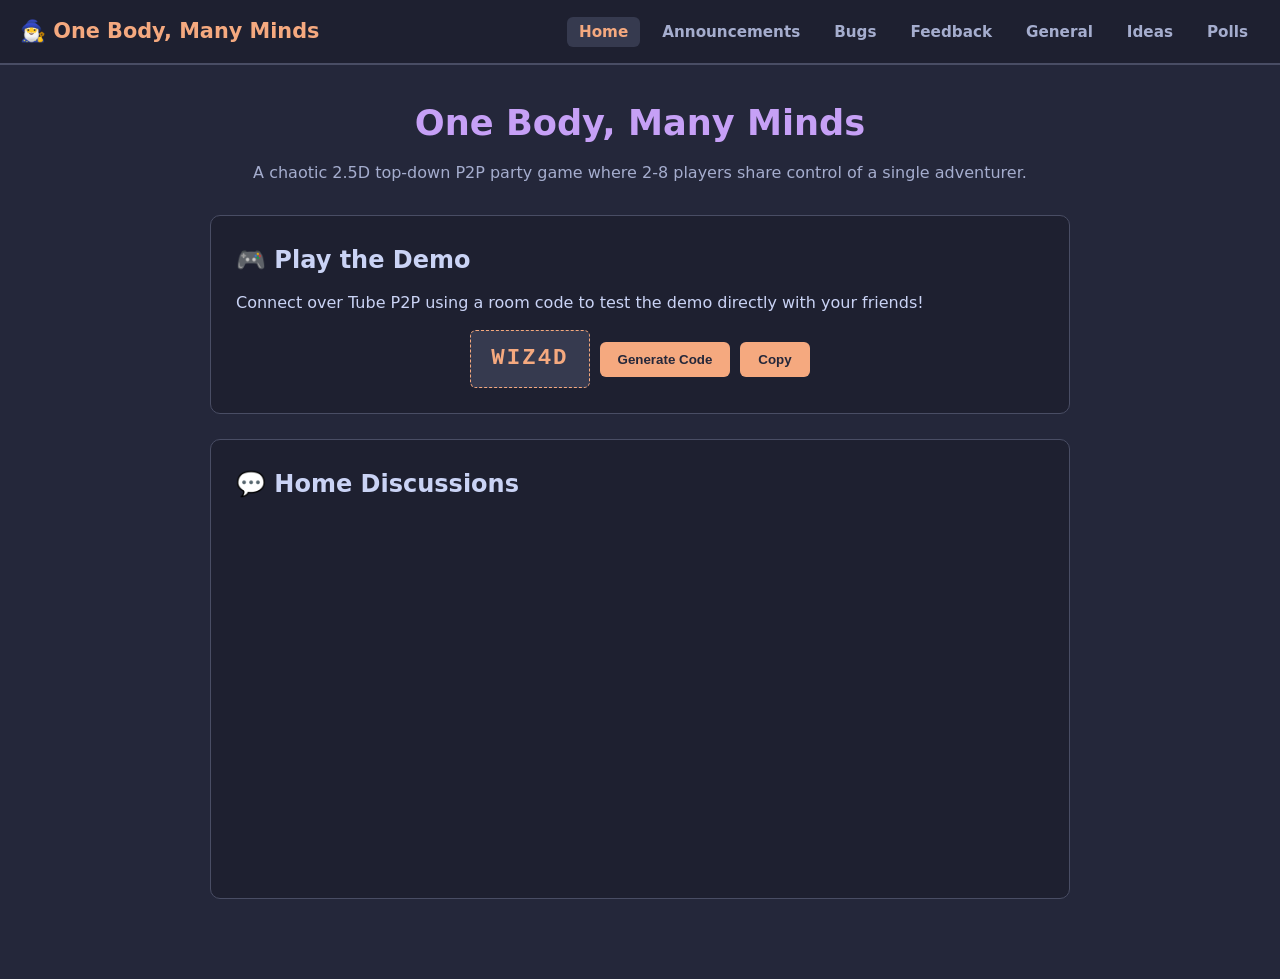
<file: index.html>
<!DOCTYPE html>
<html lang="en">
<head>
  <meta charset="UTF-8">
  <meta name="viewport" content="width=device-width, initial-scale=1.0">
  <title>One Body, Many Minds - Official Site</title>
  <link rel="stylesheet" href="style.css">
</head>
<body>

  <nav class="navbar">
    <a href="index.html" class="brand-title">🧙‍♂️ One Body, Many Minds</a>
    <ul class="nav-links">
      <li><a href="index.html" class="active">Home</a></li>
      <li><a href="announcements.html">Announcements</a></li>
      <li><a href="bugs.html">Bugs</a></li>
      <li><a href="feedback.html">Feedback</a></li>
      <li><a href="general.html">General</a></li>
      <li><a href="ideas.html">Ideas</a></li>
      <li><a href="polls.html">Polls</a></li>
    </ul>
  </nav>

  <div class="container">
    <div class="page-header">
      <h1>One Body, Many Minds</h1>
      <p>A chaotic 2.5D top-down P2P party game where 2-8 players share control of a single adventurer.</p>
    </div>

    <div class="card">
      <h2>🎮 Play the Demo</h2>
      <p style="margin-top: 10px;">Connect over Tube P2P using a room code to test the demo directly with your friends!</p>
      
      <div class="room-code-box">
        <div id="roomCodeDisplay" class="code-display">WIZ4D</div>
        <button class="btn" onclick="generateRoomCode()">Generate Code</button>
        <button class="btn" onclick="copyRoomCode()">Copy</button>
      </div>
    </div>

    <div class="card">
      <h2>💬 Home Discussions</h2>
      <div class="giscus-frame"></div>
    </div>
  </div>

  <script src="app.js"></script>
</body>
</html>
</file>
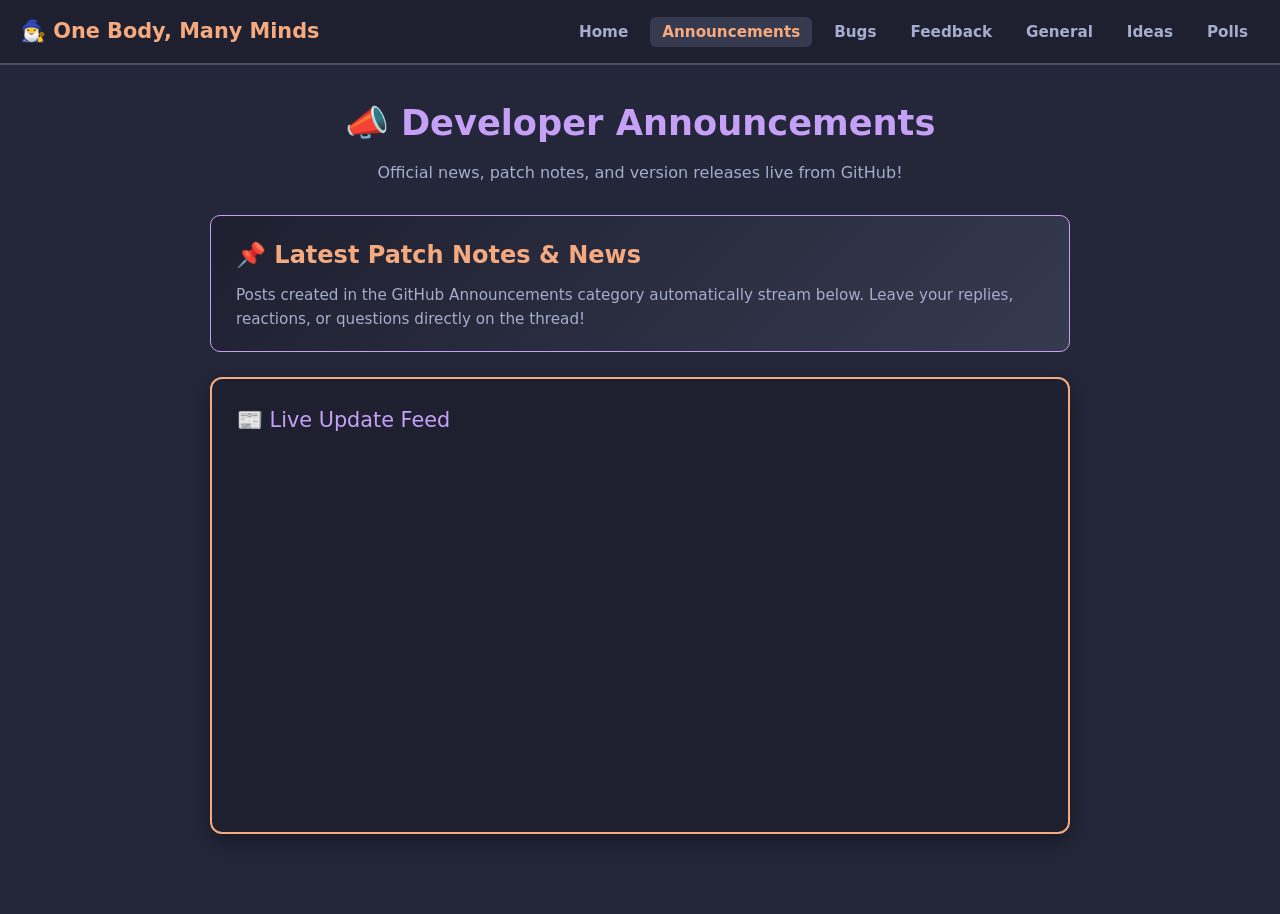
<file: announcements.html>
<!DOCTYPE html>
<html lang="en">
<head>
  <meta charset="UTF-8">
  <meta name="viewport" content="width=device-width, initial-scale=1.0">
  <title>Announcements - One Body, Many Minds</title>
  <link rel="stylesheet" href="style.css">
  <style>
    /* Announcement Page Custom Styling */
    .announcement-banner {
      background: linear-gradient(135deg, #1e2030 0%, #363a4f 100%);
      border: 1px solid #c6a0f6;
      border-radius: 10px;
      padding: 20px 25px;
      margin-bottom: 25px;
      text-align: left;
    }

    .announcement-banner h2 {
      color: #f5a97f;
      font-size: 1.5rem;
      margin-bottom: 8px;
    }

    .announcement-banner p {
      color: #a5adce;
      font-size: 0.95rem;
    }

    /* Highlighted Giscus Feed Card */
    .announcements-feed-card {
      background-color: #1e2030;
      border: 2px solid #f5a97f;
      border-radius: 12px;
      padding: 25px;
      box-shadow: 0 8px 24px rgba(0, 0, 0, 0.4);
    }

    .feed-header {
      color: #c6a0f6;
      font-size: 1.3rem;
      margin-bottom: 15px;
      display: flex;
      align-items: center;
      gap: 10px;
    }
  </style>
</head>
<body>

  <nav class="navbar">
    <a href="index.html" class="brand-title">🧙‍♂️ One Body, Many Minds</a>
    <ul class="nav-links">
      <li><a href="index.html">Home</a></li>
      <li><a href="announcements.html" class="active">Announcements</a></li>
      <li><a href="bugs.html">Bugs</a></li>
      <li><a href="feedback.html">Feedback</a></li>
      <li><a href="general.html">General</a></li>
      <li><a href="ideas.html">Ideas</a></li>
      <li><a href="polls.html">Polls</a></li>
    </ul>
  </nav>

  <div class="container">
    <div class="page-header">
      <h1>📣 Developer Announcements</h1>
      <p>Official news, patch notes, and version releases live from GitHub!</p>
    </div>

    <!-- Announcement Featured Banner -->
    <div class="announcement-banner">
      <h2>📌 Latest Patch Notes & News</h2>
      <p>Posts created in the GitHub Announcements category automatically stream below. Leave your replies, reactions, or questions directly on the thread!</p>
    </div>

    <!-- Giscus Stream Card -->
    <div class="announcements-feed-card">
      <div class="feed-header">
        <span>📰 Live Update Feed</span>
      </div>
      <div class="giscus-frame"></div>
    </div>
  </div>

  <script src="app.js"></script>
</body>
</html>
</file>
<file: style.css>
:root {
  --bg-dark: #24273a;
  --bg-card: #1e2030;
  --bg-input: #363a4f;
  --accent-orange: #f5a97f;
  --accent-purple: #c6a0f6;
  --text-main: #cad3f5;
  --text-muted: #a5adce;
  --border-color: #494d64;
}

* {
  box-sizing: border-box;
  margin: 0;
  padding: 0;
}

body {
  background-color: var(--bg-dark);
  color: var(--text-main);
  font-family: 'Segoe UI', system-ui, -apple-system, sans-serif;
  line-height: 1.6;
  padding-bottom: 50px;
}

/* Navigation Bar */
.navbar {
  background-color: var(--bg-card);
  border-bottom: 2px solid var(--border-color);
  padding: 15px 20px;
  display: flex;
  justify-content: space-between;
  align-items: center;
  position: sticky;
  top: 0;
  z-index: 100;
  flex-wrap: wrap;
  gap: 10px;
}

.brand-title {
  font-size: 1.3rem;
  font-weight: bold;
  color: var(--accent-orange);
  text-decoration: none;
}

.nav-links {
  display: flex;
  gap: 10px;
  list-style: none;
  flex-wrap: wrap;
}

.nav-links a {
  color: var(--text-muted);
  text-decoration: none;
  font-weight: 600;
  padding: 6px 12px;
  border-radius: 6px;
  font-size: 0.95rem;
  transition: all 0.2s ease;
}

.nav-links a:hover,
.nav-links a.active {
  background-color: var(--bg-input);
  color: var(--accent-orange);
}

/* Page Layout Container */
.container {
  max-width: 900px;
  margin: 30px auto;
  padding: 0 20px;
}

.page-header {
  text-align: center;
  margin-bottom: 30px;
}

.page-header h1 {
  color: var(--accent-purple);
  font-size: 2.2rem;
  margin-bottom: 8px;
}

.page-header p {
  color: var(--text-muted);
  font-size: 1rem;
}

/* Cards & Sections */
.card {
  background-color: var(--bg-card);
  border: 1px solid var(--border-color);
  border-radius: 10px;
  padding: 25px;
  margin-bottom: 25px;
}

/* Room Code Tool */
.room-code-box {
  display: flex;
  gap: 10px;
  justify-content: center;
  align-items: center;
  margin-top: 15px;
}

.code-display {
  background: var(--bg-input);
  border: 1px dashed var(--accent-orange);
  padding: 10px 20px;
  font-family: monospace;
  font-size: 1.4rem;
  font-weight: bold;
  letter-spacing: 2px;
  color: var(--accent-orange);
  border-radius: 6px;
}

.btn {
  background-color: var(--accent-orange);
  color: var(--bg-dark);
  border: none;
  padding: 10px 18px;
  font-weight: bold;
  border-radius: 6px;
  cursor: pointer;
  transition: opacity 0.2s;
}

.btn:hover {
  opacity: 0.9;
}

/* Giscus Container Frame */
.giscus-frame {
  margin-top: 20px;
  min-height: 350px;
}
</file>
